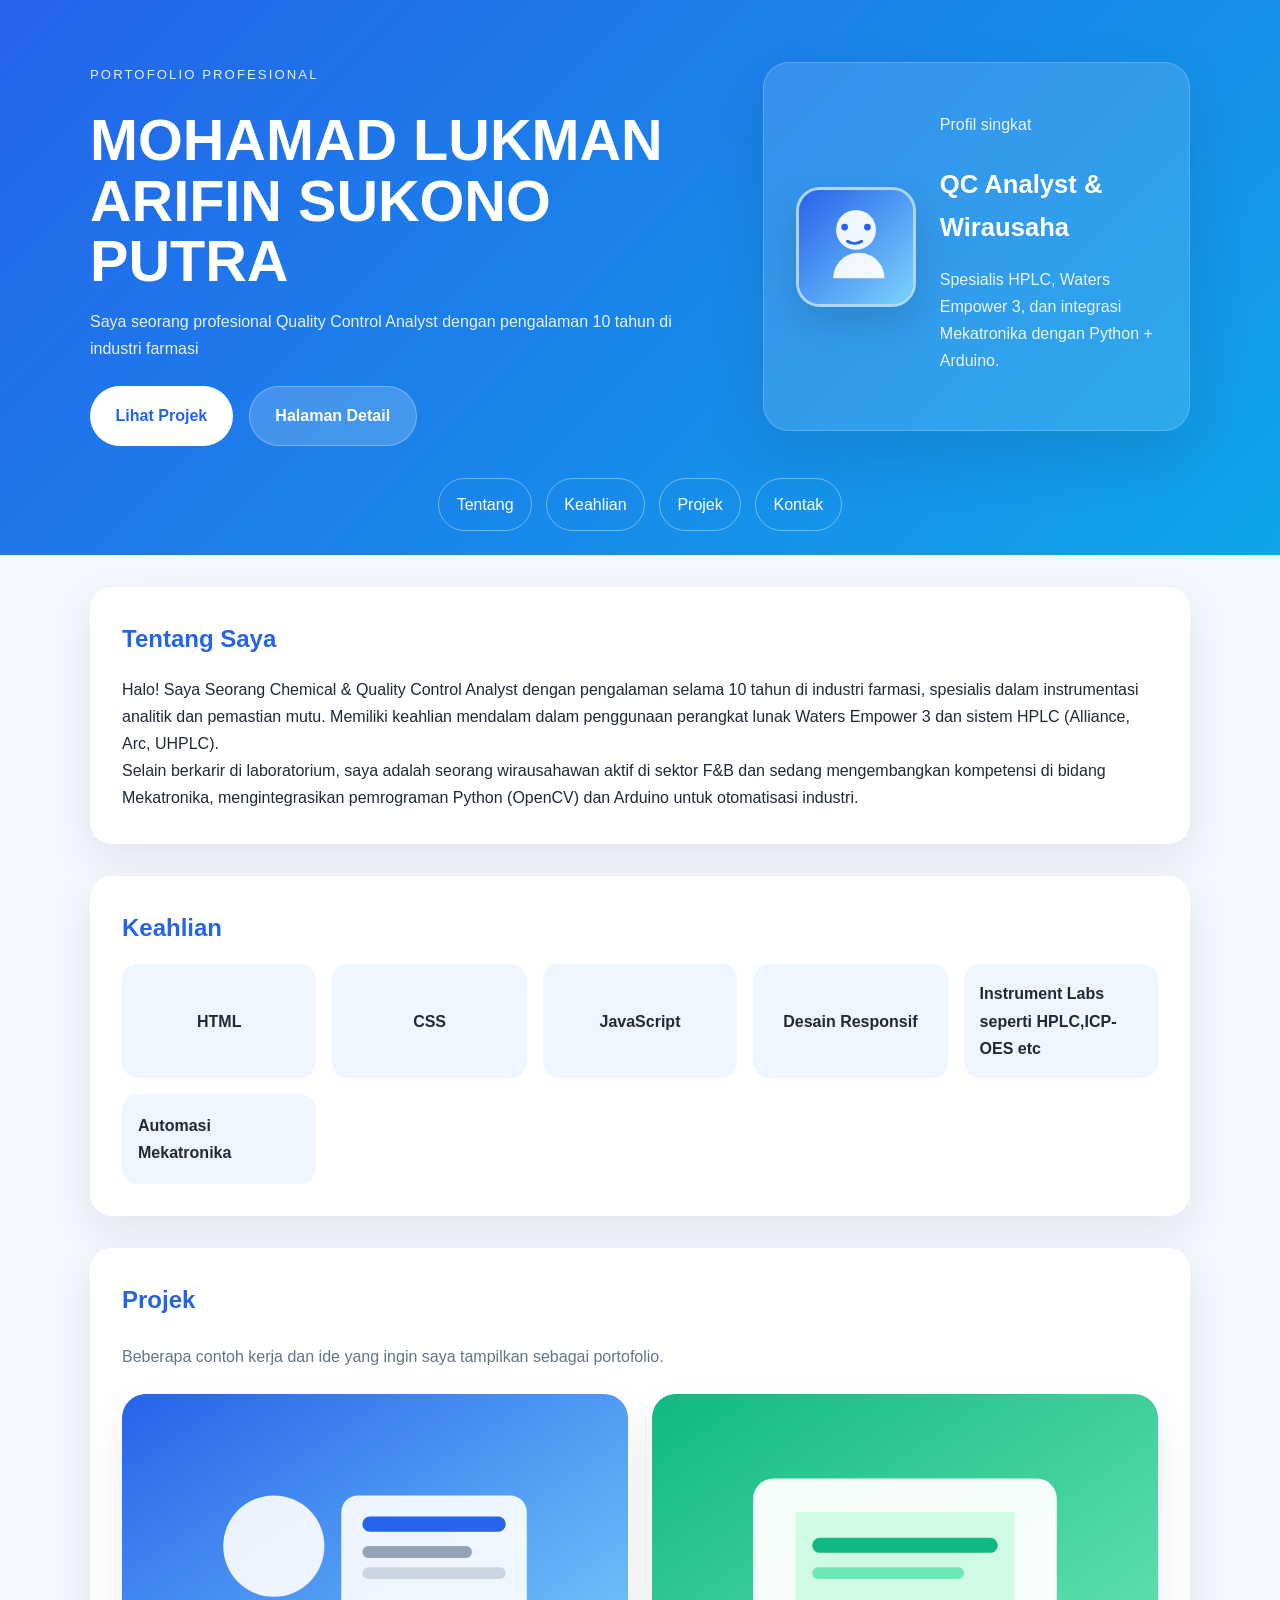
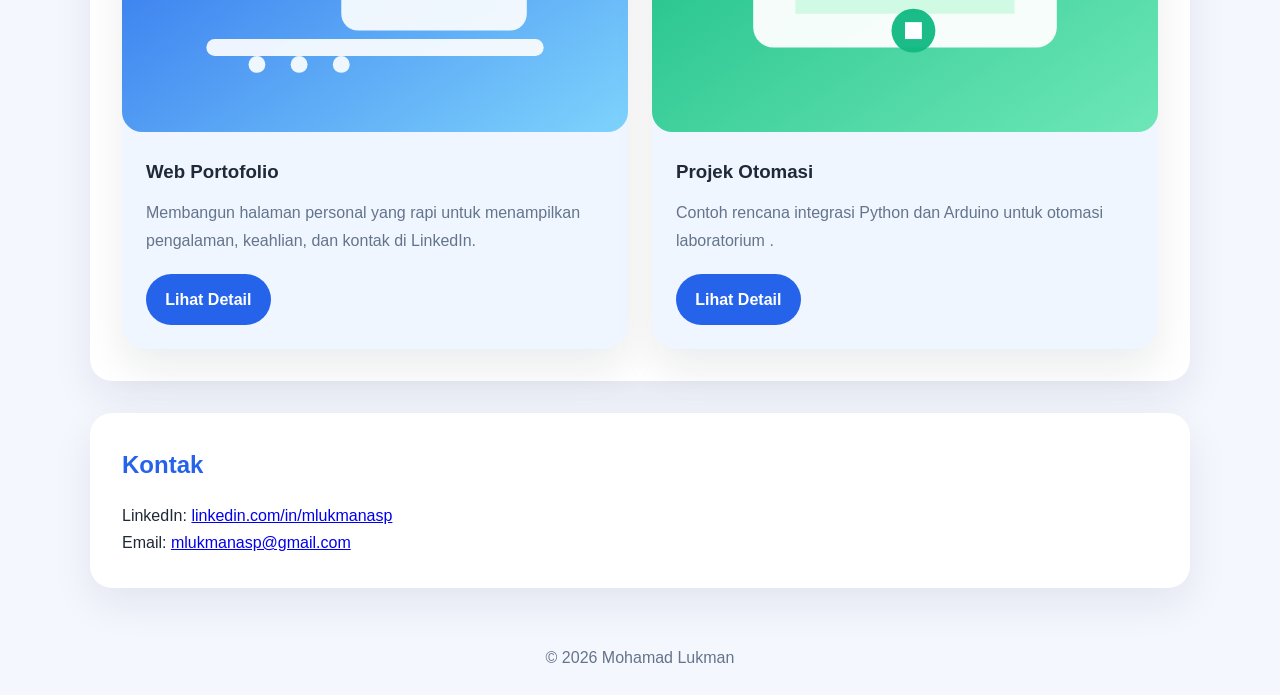
<file: index.html>
<!DOCTYPE html>
<html lang="id">
<head>
  <meta charset="UTF-8" />
  <meta name="viewport" content="width=device-width, initial-scale=1.0" />
  <title>Portofolio Mohamad Lukman</title>
  <link rel="stylesheet" href="styles.css" />
</head>
<body>
  <header class="site-header">
    <div class="container header-inner">
      <div class="hero-text">
        <p class="eyebrow">Portofolio Profesional</p>
        <h1>MOHAMAD LUKMAN ARIFIN SUKONO PUTRA</h1>
        <p>Saya seorang profesional Quality Control Analyst dengan pengalaman 10 tahun di industri farmasi </p>
        <div class="hero-actions">
          <a href="#projects" class="button button-primary">Lihat Projek</a>
          <a href="project-detail.html" class="button button-secondary">Halaman Detail</a>
        </div>
      </div>
      <div class="hero-card">
        <img class="profile-photo" src="images/profile-photo.svg" alt="Foto profil" />
        <div class="hero-card-inner">
          <p>Profil singkat</p>
          <h2>QC Analyst & Wirausaha</h2>
          <p>Spesialis HPLC, Waters Empower 3, dan integrasi Mekatronika dengan Python + Arduino.</p>
        </div>
      </div>
    </div>
    <nav class="main-nav">
      <a href="#about">Tentang</a>
      <a href="#skills">Keahlian</a>
      <a href="#projects">Projek</a>
      <a href="#contact">Kontak</a>
    </nav>
  </header>

  <main class="container">
    <section id="about" class="section-card">
      <h2>Tentang Saya</h2>
      <p>Halo! Saya Seorang Chemical & Quality Control Analyst dengan pengalaman selama 10 tahun di industri farmasi, spesialis dalam instrumentasi analitik dan pemastian mutu. Memiliki keahlian mendalam dalam penggunaan perangkat lunak Waters Empower 3 dan sistem HPLC (Alliance, Arc, UHPLC).</p>
      <p>Selain berkarir di laboratorium, saya adalah seorang wirausahawan aktif di sektor F&B dan sedang mengembangkan kompetensi di bidang Mekatronika, mengintegrasikan pemrograman Python (OpenCV) dan Arduino untuk otomatisasi industri.</p>
    </section>

    <section id="skills" class="section-card">
      <h2>Keahlian</h2>
      <div class="skills-grid">
        <span>HTML</span>
        <span>CSS</span>
        <span>JavaScript</span>
        <span>Desain Responsif</span>
        <span>Instrument Labs seperti HPLC,ICP-OES etc</span>
        <span>Automasi Mekatronika</span>
      </div>
    </section>

    <section id="projects" class="section-card project-section">
      <div class="section-header">
        <h2>Projek</h2>
        <p>Beberapa contoh kerja dan ide yang ingin saya tampilkan sebagai portofolio.</p>
      </div>
      <div class="project-grid">
        <article class="project-item">
          <img src="images/project-1.svg" alt="Projek web portofolio" />
          <div class="project-content">
            <h3>Web Portofolio</h3>
            <p>Membangun halaman personal yang rapi untuk menampilkan pengalaman, keahlian, dan kontak di LinkedIn.</p>
            <a class="project-link" href="project-detail.html">Lihat Detail</a>
          </div>
        </article>
        <article class="project-item">
          <img src="images/project-2.svg" alt="Projek automasi" />
          <div class="project-content">
            <h3>Projek Otomasi</h3>
            <p>Contoh rencana integrasi Python dan Arduino untuk otomasi laboratorium .</p>
            <a class="project-link" href="project-detail.html">Lihat Detail</a>
          </div>
        </article>
      </div>
    </section>

    <section id="contact" class="section-card">
      <h2>Kontak</h2>
      <p>LinkedIn: <a href="https://www.linkedin.com/in/mlukmanasp/" target="_blank" rel="noreferrer">linkedin.com/in/mlukmanasp</a></p>
      <p>Email: <a href="mailto:mlukmanasp@gmail.com">mlukmanasp@gmail.com</a></p>
    </section>
  </main>

  <footer class="site-footer">
    <p>© 2026 Mohamad Lukman</p>
  </footer>

  <script src="script.js"></script>
</body>
</html>
</file>
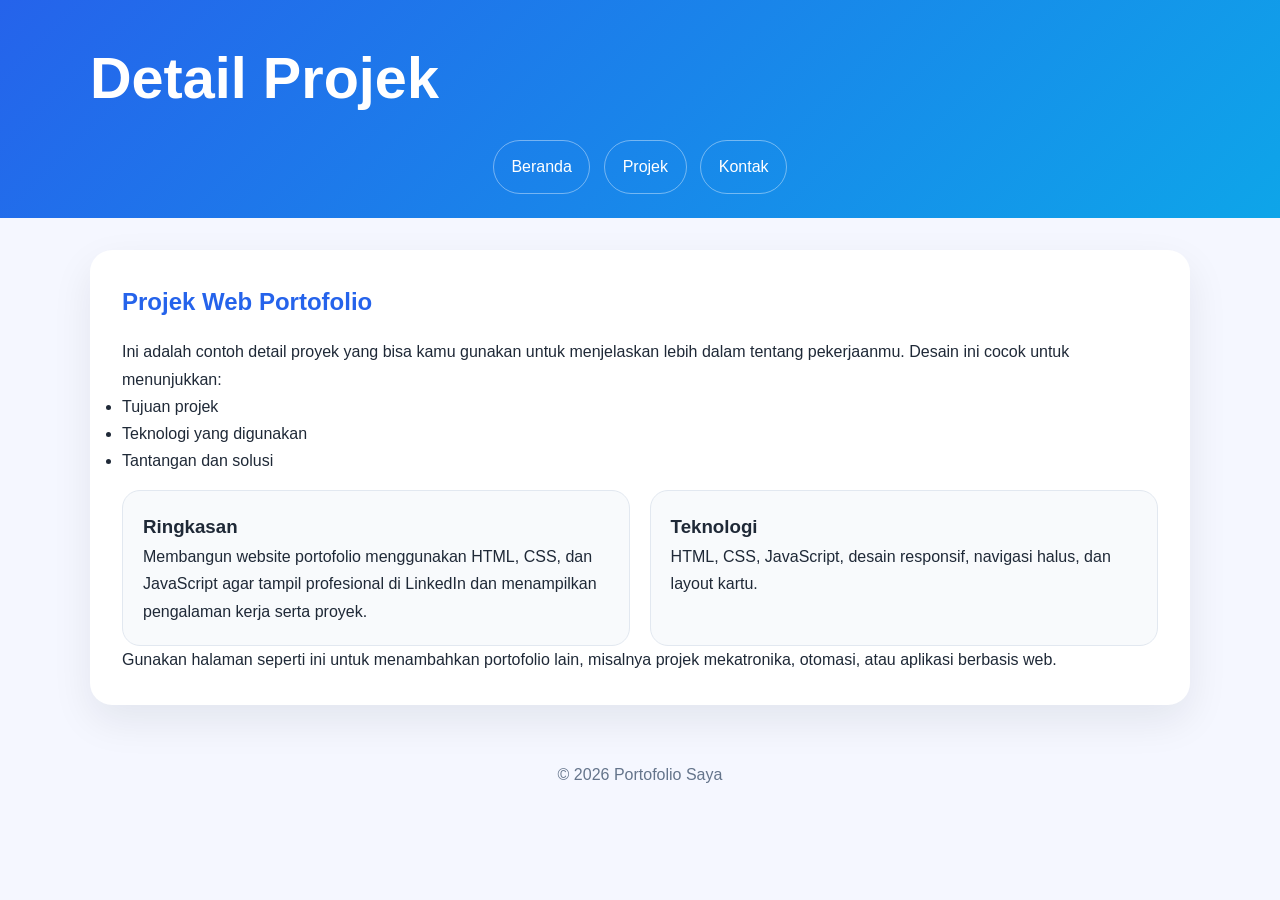
<file: project-detail.html>
<!DOCTYPE html>
<html lang="id">
<head>
  <meta charset="UTF-8" />
  <meta name="viewport" content="width=device-width, initial-scale=1.0" />
  <title>Detail Projek | Portofolio</title>
  <link rel="stylesheet" href="styles.css" />
</head>
<body>
  <header class="site-header">
    <div class="container">
      <h1>Detail Projek</h1>
      <nav class="main-nav">
        <a href="index.html">Beranda</a>
        <a href="#project-details">Projek</a>
        <a href="index.html#contact">Kontak</a>
      </nav>
    </div>
  </header>

  <main class="container">
    <section id="project-details" class="section-card">
      <h2>Projek Web Portofolio</h2>
      <p>Ini adalah contoh detail proyek yang bisa kamu gunakan untuk menjelaskan lebih dalam tentang pekerjaanmu. Desain ini cocok untuk menunjukkan:</p>
      <ul>
        <li>Tujuan projek</li>
        <li>Teknologi yang digunakan</li>
        <li>Tantangan dan solusi</li>
      </ul>
      <div class="detail-grid">
        <div>
          <h3>Ringkasan</h3>
          <p>Membangun website portofolio menggunakan HTML, CSS, dan JavaScript agar tampil profesional di LinkedIn dan menampilkan pengalaman kerja serta proyek.</p>
        </div>
        <div>
          <h3>Teknologi</h3>
          <p>HTML, CSS, JavaScript, desain responsif, navigasi halus, dan layout kartu.</p>
        </div>
      </div>
      <p>Gunakan halaman seperti ini untuk menambahkan portofolio lain, misalnya projek mekatronika, otomasi, atau aplikasi berbasis web.</p>
    </section>
  </main>

  <footer class="site-footer">
    <p>© 2026 Portofolio Saya</p>
  </footer>
</body>
</html>
</file>
<file: styles.css>
:root {
  --background: #f5f7ff;
  --card: #ffffff;
  --text: #1f2937;
  --accent: #2563eb;
  --accent-2: #0ea5e9;
  --accent-soft: #eff6ff;
  --muted: #64748b;
  --border: #e2e8f0;
}

* {
  box-sizing: border-box;
  margin: 0;
  padding: 0;
}

body {
  font-family: "Segoe UI", Tahoma, Geneva, Verdana, sans-serif;
  background: var(--background);
  color: var(--text);
  line-height: 1.7;
}

img {
  max-width: 100%;
  display: block;
}

.container {
  width: min(1100px, 92%);
  margin: 0 auto;
}

.site-header {
  background: linear-gradient(135deg, #2563eb 0%, #0ea5e9 100%);
  color: white;
  padding: 3rem 0 1.5rem;
}

.header-inner {
  display: grid;
  grid-template-columns: 1.2fr 0.8fr;
  gap: 2rem;
  align-items: center;
}

.hero-text {
  max-width: 680px;
}

.eyebrow {
  margin-bottom: 1rem;
  text-transform: uppercase;
  letter-spacing: 0.16em;
  color: rgba(255, 255, 255, 0.85);
  font-size: 0.82rem;
}

.site-header h1 {
  font-size: clamp(2.4rem, 5vw, 3.6rem);
  line-height: 1.05;
}

.site-header p {
  margin: 1rem 0 1.5rem;
  color: rgba(255, 255, 255, 0.9);
  max-width: 620px;
}

.hero-actions {
  display: flex;
  flex-wrap: wrap;
  gap: 1rem;
}

.button {
  display: inline-flex;
  align-items: center;
  justify-content: center;
  padding: 0.95rem 1.6rem;
  border-radius: 999px;
  text-decoration: none;
  font-weight: 600;
  transition: transform 0.2s ease, box-shadow 0.2s ease;
}

.button:hover {
  transform: translateY(-2px);
}

.button-primary {
  background: white;
  color: var(--accent);
}

.button-secondary {
  background: rgba(255, 255, 255, 0.18);
  color: white;
  border: 1px solid rgba(255, 255, 255, 0.3);
}

.hero-card {
  background: rgba(255, 255, 255, 0.12);
  border: 1px solid rgba(255, 255, 255, 0.2);
  border-radius: 26px;
  padding: 2rem;
  box-shadow: 0 24px 60px rgba(15, 23, 42, 0.12);
  display: grid;
  grid-template-columns: 120px 1fr;
  gap: 1.5rem;
  align-items: center;
}

.profile-photo {
  width: 100%;
  max-width: 120px;
  border-radius: 24px;
  border: 3px solid rgba(255, 255, 255, 0.6);
  box-shadow: 0 16px 35px rgba(15, 23, 42, 0.15);
}

.hero-card-inner h2 {
  margin-top: 1rem;
  font-size: 1.6rem;
}

.main-nav {
  margin-top: 2rem;
  display: flex;
  justify-content: center;
  flex-wrap: wrap;
  gap: 0.85rem;
}

.main-nav a {
  color: white;
  text-decoration: none;
  padding: 0.75rem 1.1rem;
  border: 1px solid rgba(255, 255, 255, 0.4);
  border-radius: 999px;
  transition: background 0.2s ease, transform 0.2s ease;
}

.main-nav a:hover {
  background: rgba(255, 255, 255, 0.18);
}

.section-card {
  background: var(--card);
  border-radius: 22px;
  padding: 2rem;
  margin-top: 2rem;
  box-shadow: 0 16px 40px rgba(15, 23, 42, 0.08);
}

.section-card h2 {
  margin-bottom: 1rem;
  color: var(--accent);
}

.skills-grid {
  display: grid;
  grid-template-columns: repeat(auto-fit, minmax(160px, 1fr));
  gap: 1rem;
}

.skills-grid span {
  display: inline-flex;
  align-items: center;
  justify-content: center;
  min-height: 90px;
  background: var(--accent-soft);
  border-radius: 16px;
  padding: 1rem;
  color: var(--text);
  font-weight: 600;
}

.project-section .section-header {
  display: flex;
  flex-direction: column;
  gap: 0.4rem;
}

.project-section .section-header p {
  margin: 0;
  color: var(--muted);
}

.project-grid {
  display: grid;
  grid-template-columns: repeat(auto-fit, minmax(260px, 1fr));
  gap: 1.5rem;
  margin-top: 1.5rem;
}

.project-item {
  background: var(--accent-soft);
  border-radius: 24px;
  overflow: hidden;
  box-shadow: 0 20px 40px rgba(15, 23, 42, 0.08);
  display: flex;
  flex-direction: column;
}

.project-item img {
  width: 100%;
  height: auto;
  display: block;
}

.project-content {
  padding: 1.5rem;
}

.project-content h3 {
  margin-bottom: 0.75rem;
}

.project-content p {
  margin-bottom: 1.25rem;
  color: var(--muted);
}

.project-link {
  display: inline-flex;
  padding: 0.75rem 1.2rem;
  background: var(--accent);
  color: white;
  border-radius: 999px;
  text-decoration: none;
  font-weight: 600;
}

.detail-grid {
  display: grid;
  grid-template-columns: repeat(auto-fit, minmax(240px, 1fr));
  gap: 1.2rem;
  margin-top: 1rem;
}

.detail-grid div {
  background: #f8fafc;
  border-radius: 18px;
  padding: 1.25rem;
  border: 1px solid var(--border);
}

.site-footer {
  text-align: center;
  padding: 1.5rem 0;
  color: var(--muted);
  margin-top: 2rem;
}

@media (max-width: 900px) {
  .header-inner {
    grid-template-columns: 1fr;
  }
}

@media (max-width: 700px) {
  .main-nav {
    flex-direction: column;
  }
  .hero-actions {
    flex-direction: column;
    align-items: stretch;
  }
  .hero-card {
    padding: 1.5rem;
  }
}
</file>
